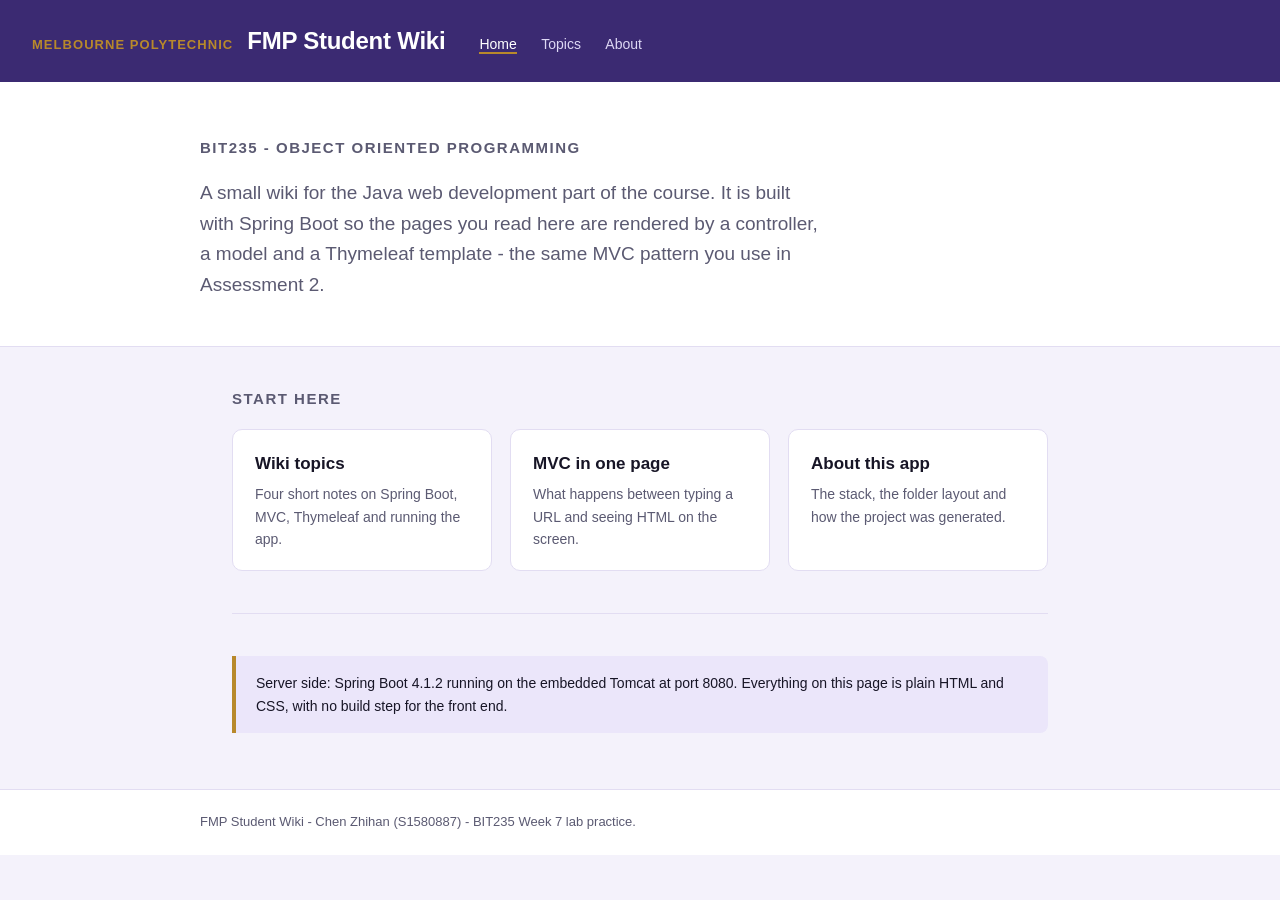
<file: JavaProjects/Week07-SpringBoot/testwikiapp/src/main/resources/static/index.html>
<!DOCTYPE html>
<!--
  FMP Student Wiki - home page.
  The CSS is embedded in the <head> on purpose: the page is one file that can be
  opened straight from disk or served by Spring Boot from /static.
-->
<html lang="en">
<head>
    <meta charset="UTF-8">
    <meta name="viewport" content="width=device-width, initial-scale=1">
    <title>FMP Student Wiki - BIT235</title>
    <style>
        :root {
            --ink: #171526;
            --muted: #5b5a72;
            --paper: #ffffff;
            --shell: #f4f2fb;
            --brand: #3b2a72;
            --brand-soft: #ebe6fa;
            --gold: #b8892b;
            --line: #e2ddf2;
        }

        * { box-sizing: border-box; }

        body {
            margin: 0;
            font-family: "Segoe UI", "Helvetica Neue", Arial, sans-serif;
            color: var(--ink);
            background: var(--shell);
            line-height: 1.6;
        }

        header {
            background: var(--brand);
            color: #fff;
            padding: 22px 32px;
            display: flex;
            align-items: baseline;
            gap: 14px;
            flex-wrap: wrap;
        }

        header .mark {
            font-weight: 700;
            letter-spacing: .08em;
            text-transform: uppercase;
            font-size: 13px;
            color: var(--gold);
        }

        header h1 {
            margin: 0;
            font-size: 24px;
            font-weight: 600;
            letter-spacing: -.01em;
        }

        nav a {
            color: #ded8f5;
            text-decoration: none;
            margin-left: 20px;
            font-size: 14px;
        }

        nav a:hover, nav a.current { color: #fff; border-bottom: 2px solid var(--gold); }

        .hero {
            background: var(--paper);
            border-bottom: 1px solid var(--line);
            padding: 54px 32px 46px;
        }

        .hero .inner, main, footer .inner {
            max-width: 880px;
            margin: 0 auto;
        }

        .hero p.lede {
            font-size: 19px;
            color: var(--muted);
            max-width: 620px;
            margin: 14px 0 0;
        }

        h2 {
            font-size: 15px;
            text-transform: uppercase;
            letter-spacing: .1em;
            color: var(--muted);
            margin: 0 0 18px;
        }

        main { padding: 40px 32px 56px; }

        .cards {
            display: grid;
            grid-template-columns: repeat(auto-fit, minmax(230px, 1fr));
            gap: 18px;
        }

        .card {
            background: var(--paper);
            border: 1px solid var(--line);
            border-radius: 10px;
            padding: 20px 22px;
            text-decoration: none;
            color: inherit;
            display: block;
            transition: transform .12s ease, box-shadow .12s ease;
        }

        .card:hover { transform: translateY(-2px); box-shadow: 0 8px 20px rgba(23, 21, 38, .09); }

        .card h3 { margin: 0 0 6px; font-size: 17px; }

        .card p { margin: 0; font-size: 14px; color: var(--muted); }

        .rule { height: 1px; background: var(--line); margin: 42px 0; }

        .note {
            background: var(--brand-soft);
            border-left: 4px solid var(--gold);
            padding: 16px 20px;
            font-size: 14px;
            border-radius: 0 8px 8px 0;
        }

        footer {
            border-top: 1px solid var(--line);
            background: var(--paper);
            padding: 22px 32px;
            font-size: 13px;
            color: var(--muted);
        }
    </style>
</head>
<body>

<header>
    <span class="mark">Melbourne Polytechnic</span>
    <h1>FMP Student Wiki</h1>
    <nav>
        <a class="current" href="/index.html">Home</a>
        <a href="/topics">Topics</a>
        <a href="/about.html">About</a>
    </nav>
</header>

<section class="hero">
    <div class="inner">
        <h2>BIT235 - Object Oriented Programming</h2>
        <p class="lede">
            A small wiki for the Java web development part of the course. It is built with
            Spring Boot so the pages you read here are rendered by a controller, a model and
            a Thymeleaf template - the same MVC pattern you use in Assessment 2.
        </p>
    </div>
</section>

<main>
    <h2>Start here</h2>
    <div class="cards">
        <a class="card" href="/topics">
            <h3>Wiki topics</h3>
            <p>Four short notes on Spring Boot, MVC, Thymeleaf and running the app.</p>
        </a>
        <a class="card" href="/topics/mvc-in-spring-boot">
            <h3>MVC in one page</h3>
            <p>What happens between typing a URL and seeing HTML on the screen.</p>
        </a>
        <a class="card" href="/about.html">
            <h3>About this app</h3>
            <p>The stack, the folder layout and how the project was generated.</p>
        </a>
    </div>

    <div class="rule"></div>

    <div class="note">
        Server side: Spring Boot 4.1.2 running on the embedded Tomcat at port 8080.
        Everything on this page is plain HTML and CSS, with no build step for the front end.
    </div>
</main>

<footer>
    <div class="inner">
        FMP Student Wiki - Chen Zhihan (S1580887) - BIT235 Week 7 lab practice.
    </div>
</footer>

</body>
</html>
</file>
